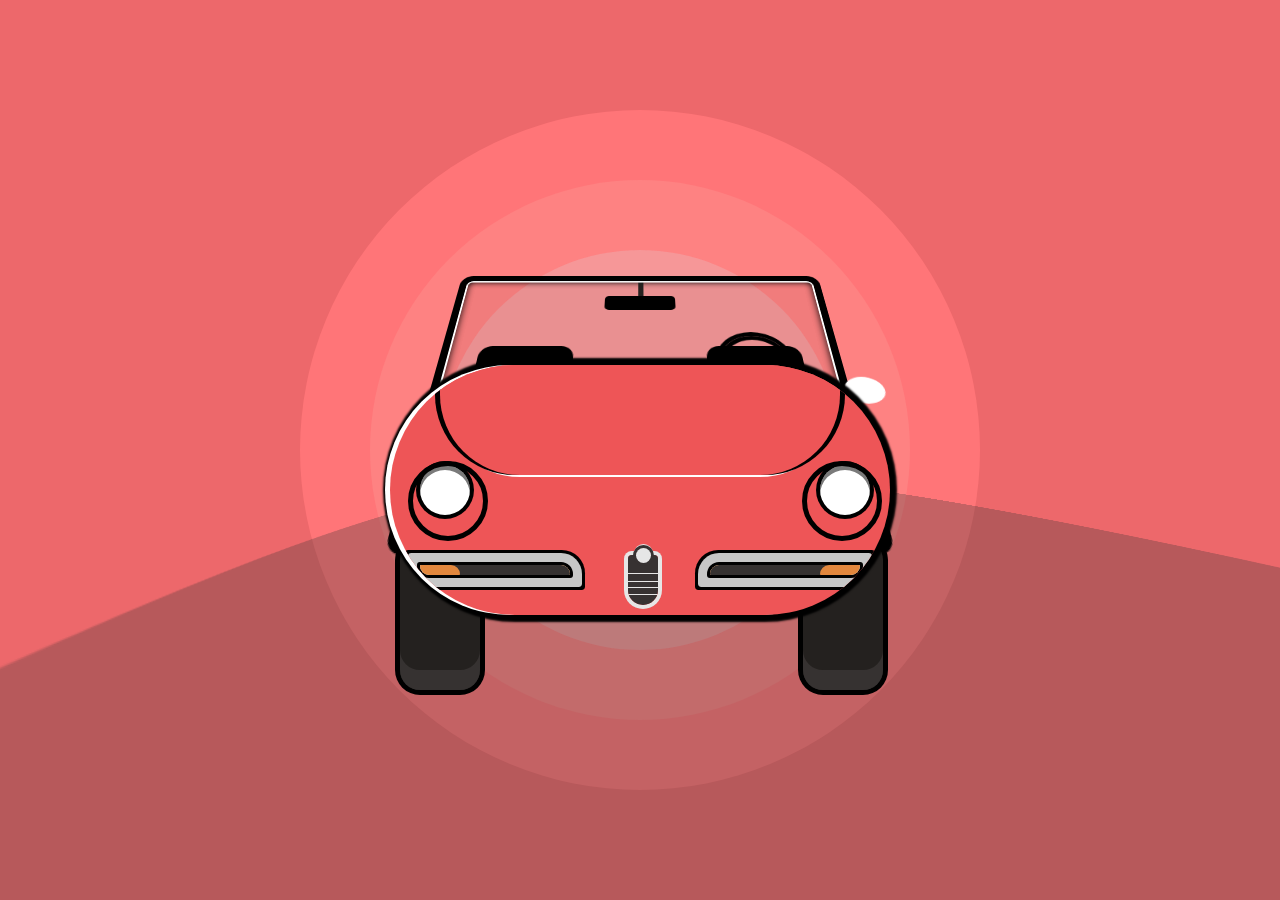
<file: index.html>
<!DOCTYPE html>
<html lang="en">
<head>
    <link rel="stylesheet" href="./index.css">
    <meta charset="UTF-8">
    <meta name="viewport" content="width=device-width, initial-scale=1.0">
    <title>Car</title>
</head>
<body>
    <main>
      
        <div class="container">
            <div class="circle">
                <div class="the_glass">
                    <div class="The_mirror"></div>
                </div>
                <div class="Car_wheel"></div>
                    <div class="car">
                       
                        <div class="rectangular">
                            <div class="accessories"></div>
                            <div class="accessories-2"> <span class="circle-logo"></span></div>
                            <div class="Motor-covrer"></div>
                            <div class="two">
                                <div class="searchlight">
                                    <div class="Over-Border-Circle"></div>
                                    
                                </div>
                            </div>
                       
                        </div>
                </div>
              
            </div>
          
        </div>

    </main>
    <!-- <div class="container">
        <h1> panel-group</h1>
        <p>the panel group
        <p>
    
        <div class="panel-group">
    
            <div class="panel panel-info">
                <div class="panel-heading">
                    <h4 class="panel-tittle">
                        <a href="#demo" data-toggle="collapse">click me</a>
                    </h4>
                </div>
                <div class="panel-collapse collapse " id="demo">
                    <div class="panel-body">ffff</div>
                    <div class="panel-footer">ffff</div>
                </div>
            </div>
    
        </div> -->
</body>
</html>
</file>
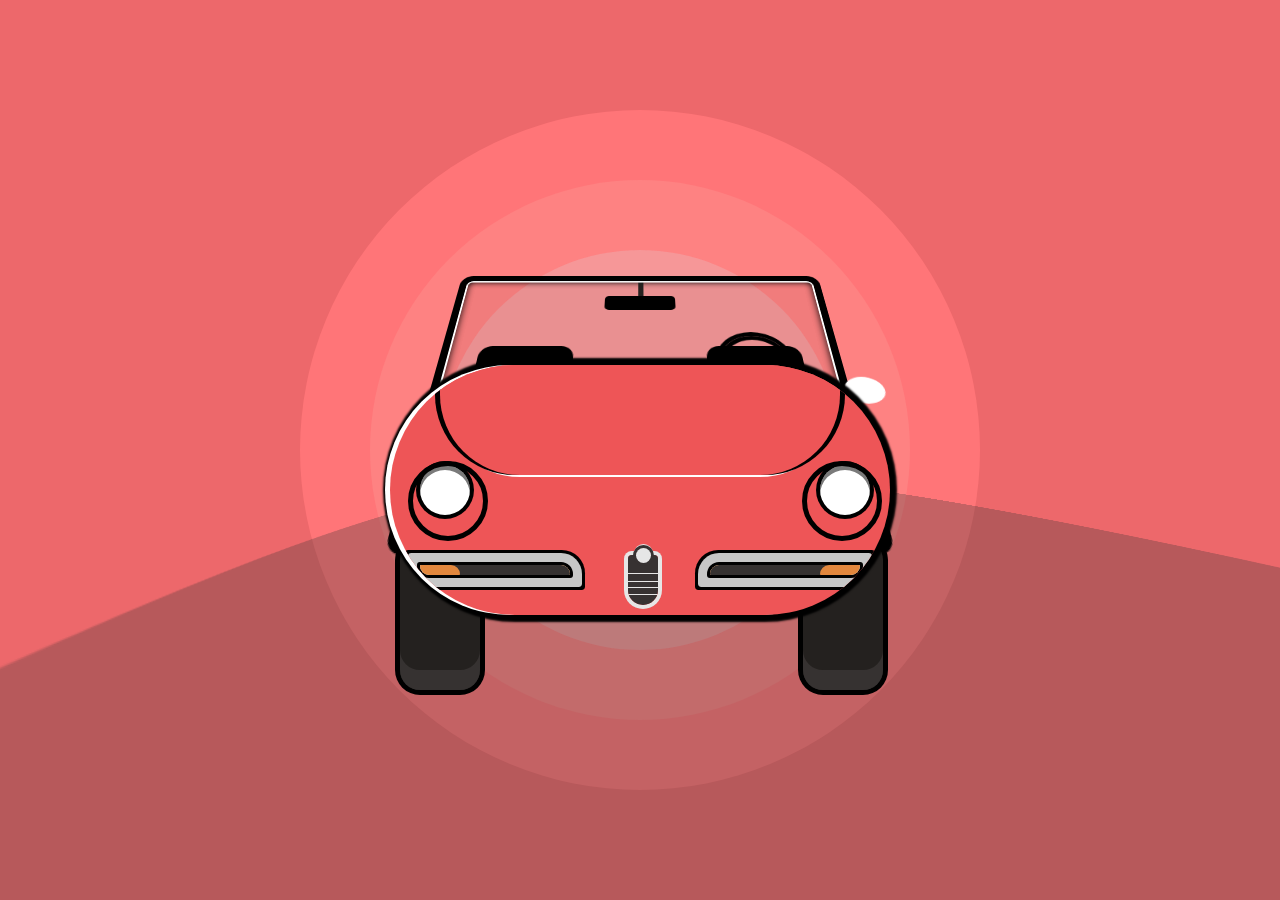
<file: car.html>
<!DOCTYPE html>
<html lang="en">
<head>
    <link rel="stylesheet" href="./car.css">
    <meta charset="UTF-8">
    <meta name="viewport" content="width=device-width, initial-scale=1.0">
    <title>Car</title>
</head>
<body>
    <main>
      
        <div class="container">
            <div class="circle">
                <div class="the_glass">
                    <div class="The_mirror"></div>
                </div>
                <div class="Car_wheel"></div>
                    <div class="car">
                       
                        <div class="rectangular">
                            <div class="accessories"></div>
                            <div class="accessories-2"> <span class="circle-logo"></span></div>
                            <div class="Motor-covrer"></div>
                            <div class="two">
                                <div class="searchlight">
                                    <div class="Over-Border-Circle"></div>
                                    
                                </div>
                            </div>
                       
                        </div>
                </div>
              
            </div>
          
        </div>

    </main>
    <!-- <div class="container">
        <h1> panel-group</h1>
        <p>the panel group
        <p>
    
        <div class="panel-group">
    
            <div class="panel panel-info">
                <div class="panel-heading">
                    <h4 class="panel-tittle">
                        <a href="#demo" data-toggle="collapse">click me</a>
                    </h4>
                </div>
                <div class="panel-collapse collapse " id="demo">
                    <div class="panel-body">ffff</div>
                    <div class="panel-footer">ffff</div>
                </div>
            </div>
    
        </div> -->
</body>
</html>
</file>
<file: index.css>
*{
    box-sizing: border-box;
    padding: 0;
    margin: 0;
}
main{
    background-color: #ed686b;
    height: 100vh;
    position: relative;
}
.container{
    display: flex;
    justify-content: center;
    align-items: center;
    height: 100vh;
}
.circle{
    width: 400px;
    height: 400px;
    background-color: #fdbaba91;
    border-radius: 50%;
    box-shadow:0 0 0 70px #fe8282, 0 0 0 140px #ff7578;
    perspective: 200px;
}
.car{
       display: flex;
    justify-content: center;
    align-items: center;
    transform: translatey(240px);
}
.the_glass{
    position: absolute;
    width: 400px;
    height: 280px;
    border-radius: 5px;
    background-color:#0c0c0c0e ;
    box-shadow: inset 0 0 8px black, 0 0 0 2px white, 0 0 0 10px;
transform: rotateX(14deg);}
.The_mirror{
    position: absolute;
            width: 80px;
            height: 20px;
            background-color: black;
            border-radius: 5px;
            left: 50%;
            transform: translate(-50%,100%);
            box-shadow: 120px 78px 0 10px , -120px 78px 0 10px;
}
.The_mirror::before{
    content: "";
    position: absolute;
    height: 20px;
    width: 6px;
    background-color: #24211f;
    top: -20px; left: 38px;
}
.The_mirror::after{
    content: "";
    position:absolute ;
    width: 70px;
    height: 60px;
    background-color: transparent;
    border-radius: 50%;
    border: 5px solid black;
    top: 50px; left: 120px;
    box-shadow: 105px 35px 0 -20px white,0 0 0 5px inset black;
}
.rectangular{
    position: absolute;
    width: 500px;
    background-color: #ee5557;
    height: 250px;
      border-radius: 150px;
 box-shadow:  -5px 0 0 0 white , 0 0 2px 7px ;
  overflow: hidden; 
}

.searchlight{
    width: 50px;
    height: 50px;
    background-color: white;
    border-radius: 50%;
    box-shadow:0 0 0 4px black , 0 5px 0 0 rgba(0, 0, 0, 0.521) inset ;
    transform: translate(30px, -150px);
   -webkit-box-reflect: right 700%;
   position: relative;
}
.Over-Border-Circle{
position: absolute;
width: 80px; height: 80px;
background-color: transparent;
border-radius: 55%;
border:  5px solid black;
transform: translate(-12px , -4px);
}
.Motor-covrer{
    width: 80%;
    height: 100%;
    background-color: inherit;
    transform: translate(50px, -140px);
    border-radius: 80px;
    box-shadow: 5px 0 0 0 black, -5px 0 0 0 black , 0  2px 0 0 white;
}
.Car_wheel{
position: absolute;
height: 150px;
width: 80px;
background-color: #24211f;
border-radius: 20px;
box-shadow: 0 -20px  0 0 #363231 inset, 0 0 0 5px black;
transform: translate(-40px ,290px);
   -webkit-box-reflect: right 323px;
}
.accessories{
width: 150px;
height: 10px;
background-color: azure;
border-radius:5px 50px 5px 50px;
position: absolute;
transform: translate(30px,200px);
box-shadow:0 0 0 3px black ;
box-shadow: 0 0 0 3px ,inset -110px 0px #353130 ,inset -150px 0 #e2873d, 0 0 0 12px #c7c7c7, 0 0 0 15px black;
-webkit-box-reflect: right 140px; 
 
}
.accessories-2{
position: absolute;
width: 30px;
height: 50px;
 background-image:linear-gradient(to top,
 #373232 10px,
 #e6e6e6 10px 11px,
 #373232 11px 17px,
 #e6e6e6 17px 18px,
 #373232 18px 23px,
 #e6e6e6 23px 24px,
 #373232 24px 31px,
  #e6e6e6 31px 32px,
  #373232 32px 37px
 ); 
transform: translateX(-12px) translateY(-10px);
bottom: 0;left: 50%;
border-radius:5px 5px 20px 20px  ;
box-shadow: 0 0 0 4px #e6e6e6;
}

.circle-logo{
position: absolute;
width: 15px;
height: 15px;
border-radius: 50%;
background-color: #e6e6e6;
left: 7.5px; top: -7px;
box-shadow: 0 0 0 3px #373232, 0 -2px 0 2px #e6e6e6;
} 
.circle::after{
    content: "";
    position: absolute;
    width: 500px;
    height: 500px;
    border-radius:50% ;
    background-color: #3732324b;
z-index: -99;
transform: rotateX(90deg);
}
</file>
<file: car.css>
*{
    box-sizing: border-box;
    padding: 0;
    margin: 0;
}
main{
    background-color: #ed686b;
    height: 100vh;
    position: relative;
}
.container{
    display: flex;
    justify-content: center;
    align-items: center;
    height: 100vh;
}
.circle{
    width: 400px;
    height: 400px;
    background-color: #fdbaba91;
    border-radius: 50%;
    box-shadow:0 0 0 70px #fe8282, 0 0 0 140px #ff7578;
    perspective: 200px;
}
.car{
       display: flex;
    justify-content: center;
    align-items: center;
    transform: translatey(240px);
}
.the_glass{
    position: absolute;
    width: 400px;
    height: 280px;
    border-radius: 5px;
    background-color:#0c0c0c0e ;
    box-shadow: inset 0 0 8px black, 0 0 0 2px white, 0 0 0 10px;
transform: rotateX(14deg);}
.The_mirror{
    position: absolute;
            width: 80px;
            height: 20px;
            background-color: black;
            border-radius: 5px;
            left: 50%;
            transform: translate(-50%,100%);
            box-shadow: 120px 78px 0 10px , -120px 78px 0 10px;
}
.The_mirror::before{
    content: "";
    position: absolute;
    height: 20px;
    width: 6px;
    background-color: #24211f;
    top: -20px; left: 38px;
}
.The_mirror::after{
    content: "";
    position:absolute ;
    width: 70px;
    height: 60px;
    background-color: transparent;
    border-radius: 50%;
    border: 5px solid black;
    top: 50px; left: 120px;
    box-shadow: 105px 35px 0 -20px white,0 0 0 5px inset black;
}
.rectangular{
    position: absolute;
    width: 500px;
    background-color: #ee5557;
    height: 250px;
      border-radius: 150px;
 box-shadow:  -5px 0 0 0 white , 0 0 2px 7px ;
  overflow: hidden; 
}

.searchlight{
    width: 50px;
    height: 50px;
    background-color: white;
    border-radius: 50%;
    box-shadow:0 0 0 4px black , 0 5px 0 0 rgba(0, 0, 0, 0.521) inset ;
    transform: translate(30px, -150px);
   -webkit-box-reflect: right 700%;
   position: relative;
}
.Over-Border-Circle{
position: absolute;
width: 80px; height: 80px;
background-color: transparent;
border-radius: 55%;
border:  5px solid black;
transform: translate(-12px , -4px);
}
.Motor-covrer{
    width: 80%;
    height: 100%;
    background-color: inherit;
    transform: translate(50px, -140px);
    border-radius: 80px;
    box-shadow: 5px 0 0 0 black, -5px 0 0 0 black , 0  2px 0 0 white;
}
.Car_wheel{
position: absolute;
height: 150px;
width: 80px;
background-color: #24211f;
border-radius: 20px;
box-shadow: 0 -20px  0 0 #363231 inset, 0 0 0 5px black;
transform: translate(-40px ,290px);
   -webkit-box-reflect: right 323px;
}
.accessories{
width: 150px;
height: 10px;
background-color: azure;
border-radius:5px 50px 5px 50px;
position: absolute;
transform: translate(30px,200px);
box-shadow:0 0 0 3px black ;
box-shadow: 0 0 0 3px ,inset -110px 0px #353130 ,inset -150px 0 #e2873d, 0 0 0 12px #c7c7c7, 0 0 0 15px black;
-webkit-box-reflect: right 140px; 
 
}
.accessories-2{
position: absolute;
width: 30px;
height: 50px;
 background-image:linear-gradient(to top,
 #373232 10px,
 #e6e6e6 10px 11px,
 #373232 11px 17px,
 #e6e6e6 17px 18px,
 #373232 18px 23px,
 #e6e6e6 23px 24px,
 #373232 24px 31px,
  #e6e6e6 31px 32px,
  #373232 32px 37px
 ); 
transform: translateX(-12px) translateY(-10px);
bottom: 0;left: 50%;
border-radius:5px 5px 20px 20px  ;
box-shadow: 0 0 0 4px #e6e6e6;
}

.circle-logo{
position: absolute;
width: 15px;
height: 15px;
border-radius: 50%;
background-color: #e6e6e6;
left: 7.5px; top: -7px;
box-shadow: 0 0 0 3px #373232, 0 -2px 0 2px #e6e6e6;
} 
.circle::after{
    content: "";
    position: absolute;
    width: 500px;
    height: 500px;
    border-radius:50% ;
    background-color: #3732324b;
z-index: -99;
transform: rotateX(90deg);
}
</file>
